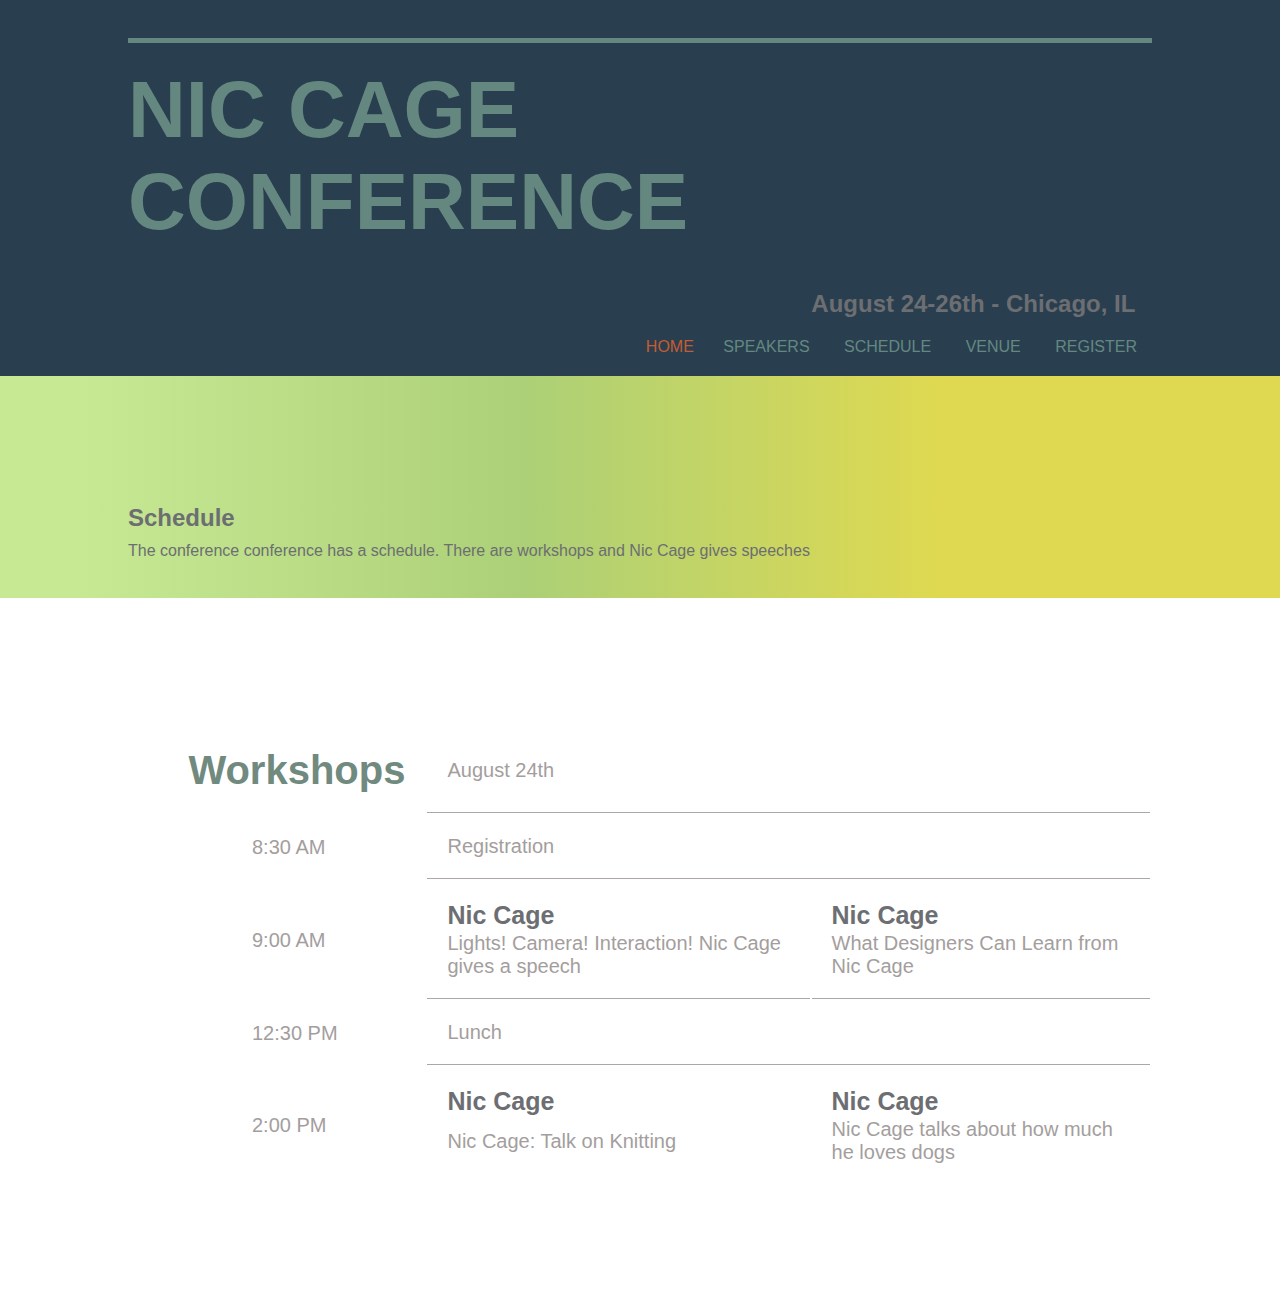
<file: index.html>
<!DOCTYPE html>
<html lang="en">
  <head>
    <meta charset="UTF-8" />
    <meta http-equiv="X-UA-Compatible" content="IE=edge" />
    <meta name="viewport" content="width=device-width, initial-scale=1.0" />
    <title>Table Conference</title>
    <link rel="stylesheet" href="./css/style.css" />
    <link rel="stylesheet" href="./css/stylish-style.css">
  </head>
  <body>
    <header>
      <section class="top-header">
        <div class="heading1">
          <h1>NIC CAGE CONFERENCE</h1>
        </div>
        <div class="nav-container">
          <h2>August 24-26th - Chicago, IL</h2>
          <!-- <div class="empty">.</div> -->
          <nav>
            <ul>
              <li class="current">HOME</li>
              <li><a href="./stylish.html">SPEAKERS</a></li>
              <li><a href="./rowspan.html">SCHEDULE</a></li>
              <li><a href="./colspan.html">VENUE</a></li>
              <li><a href="./optional.html">REGISTER</a></li>
            </ul>
          </nav>
        </div>
      </section>
      <section class="bottom-section">
        <h2>Schedule</h2>
        <p>
          The conference conference has a schedule. There are workshops and Nic
          Cage gives speeches
        </p>
      </section>
    </header>
    <main>
      <table>
    
          <tr>
            <th colspan="2">Workshops</th>
            <td colspan="2">August 24th</th>
            </tr>
      
          <tr>
            <td></td>
            <td>8:30 AM</td>
            <td colspan="2">Registration</td>
          </tr>

          <tr>
            <td></td>
            <td rowspan="2">9:00 AM</td>
            <th>Nic Cage</th>
            <th>Nic Cage</th>
          </tr>

          <tr>
            <td></td>
            <td>Lights! Camera! Interaction! Nic Cage gives a speech</td>
            <td>What Designers Can Learn from Nic Cage</td>
          </tr>
          <tr>
            <td></td>
            <td>12:30 PM</td>
            <td colspan="2"> Lunch</td>
          </tr>

          <tr>
            <td></td>
            <td rowspan="3">2:00 PM</td>
            <th>Nic Cage</th>
            <th>Nic Cage</th>
          </tr>

          <tr>
            <td></td>
            <td>Nic Cage: Talk on Knitting</td>
            <td>Nic Cage talks about how much he loves dogs</td>
          </tr>
        
      </table>
    </main>
  </body>
</html>
</file>
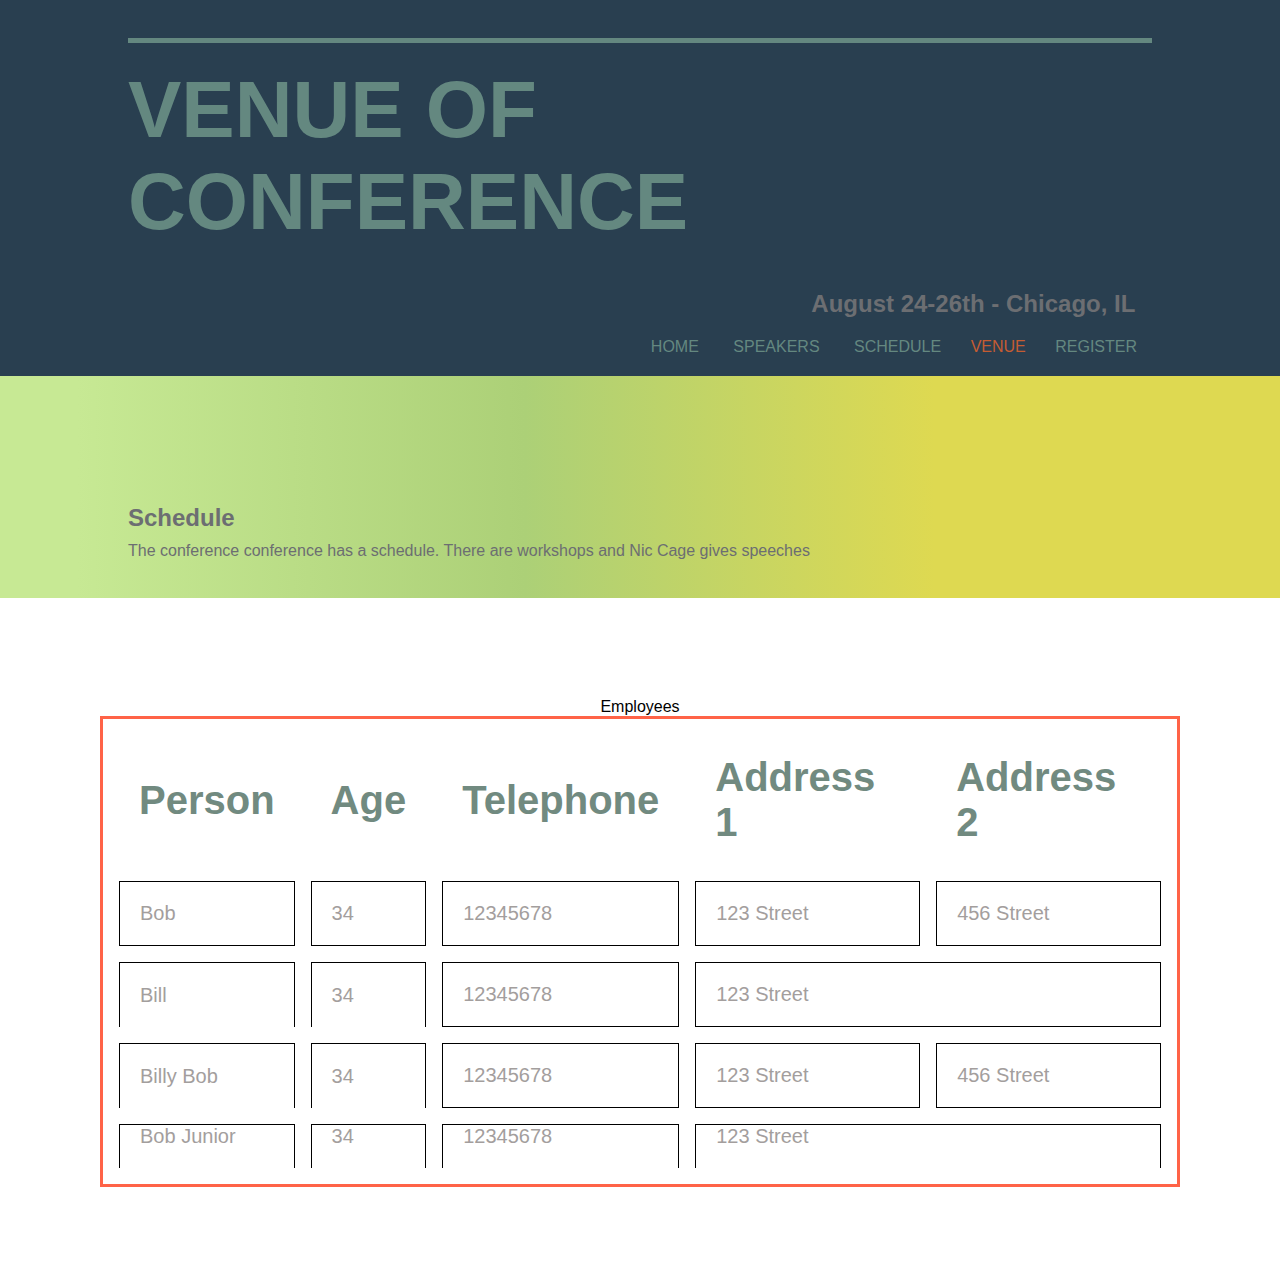
<file: colspan.html>
<!DOCTYPE html>
<html lang="en">
  <head>
    <meta charset="UTF-8" />
    <meta http-equiv="X-UA-Compatible" content="IE=edge" />
    <meta name="viewport" content="width=device-width, initial-scale=1.0" />
    <title>Venue</title>
    <link rel="stylesheet" href="./css/style.css" />
    <style>
      table {
        border: 3px solid tomato;
        border-collapse: separate;
        border-spacing: 16px;
        /* padding: 10rem; */
        margin: 10rem;
      }
      td {
        border: 1px solid black;
      }
    </style>
  </head>
  <body>
    <header>
      <section class="top-header">
        <div class="heading1">
          <h1>VENUE OF CONFERENCE</h1>
        </div>
        <div class="nav-container">
          <h2>August 24-26th - Chicago, IL</h2>
          <!-- <div class="empty">.</div> -->
          <nav>
            <ul>
              <li><a href="./index.html">HOME</a></li>
              <li><a href="./stylish.html">SPEAKERS</a></li>
              <li><a href="./rowspan.html">SCHEDULE</a></li>
              <li class="current">VENUE</li>
              <li><a href="./optional.html">REGISTER</a></li>
            </ul>
          </nav>
        </div>
      </section>
      <section class="bottom-section">
        <h2>Schedule</h2>
        <p>
          The conference conference has a schedule. There are workshops and Nic
          Cage gives speeches
        </p>
      </section>
    </header>
    <!-- <h1>Colspan</h1> -->
    <table>
      <caption>
        Employees
      </caption>
      <thead>
        <tr>
          <th scope="col">Person</th>
          <th scope="col">Age</th>
          <th scope="col">Telephone</th>
          <th scope="col">Address 1</th>
          <th scope="col">Address 2</th>
        </tr>
      </thead>
      <tbody>
        <tr>
          <td class="name">Bob</td>
          <td class="age">34</td>
          <td>12345678</td>
          <td>123 Street</td>
          <td>456 Street</td>
        </tr>
        <tr>
          <td class="name">Bill</td>
          <td class="age">34</td>
          <td>12345678</td>
          <td colspan="2">123 Street</td>
          <!-- <td>456 Street</td> -->
        </tr>
        <tr>
          <td class="name">Billy Bob</td>
          <td class="age">34</td>
          <td>12345678</td>
          <td>123 Street</td>
          <td>456 Street</td>
        </tr>
        <tr>
          <td class="name">Bob Junior</td>
          <td class="age">34</td>
          <td>12345678</td>
          <td colspan="2">123 Street</td>
          <!-- <td>456 Street</td> -->
        </tr>
      </tbody>
    </table>
  </body>
</html>
</file>
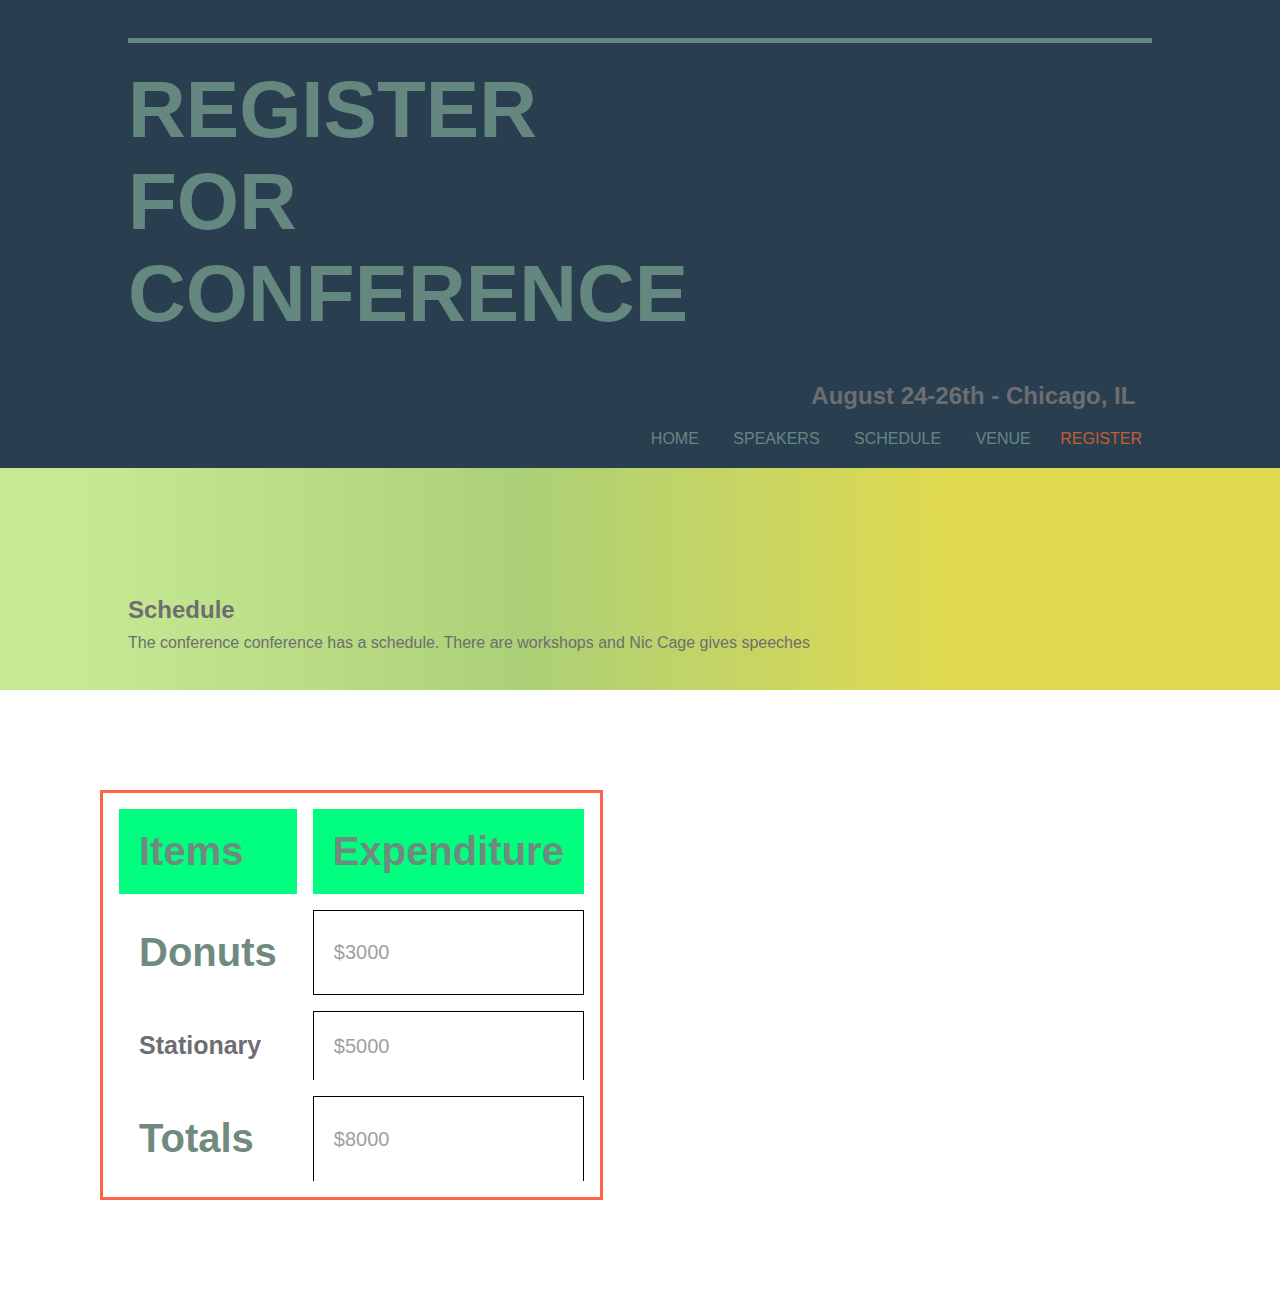
<file: optional.html>
<!DOCTYPE html>
<html lang="en">
  <head>
    <meta charset="UTF-8" />
    <meta http-equiv="X-UA-Compatible" content="IE=edge" />
    <meta name="viewport" content="width=device-width, initial-scale=1.0" />
    <title>Register</title>
    <link rel="stylesheet" href="./css/style.css" />
    <style>
      table {
        border: 3px solid tomato;
        border-collapse: separate;
        border-spacing: 16px;
        margin: 10rem;
      }
      td {
        border: 1px solid black;
      }
      thead {
        background-color: springgreen;
      }
    </style>
  </head>
  <body>
    <header>
      <section class="top-header">
        <div class="heading1">
          <h1>REGISTER FOR CONFERENCE</h1>
        </div>
        <div class="nav-container">
          <h2>August 24-26th - Chicago, IL</h2>
          <!-- <div class="empty">.</div> -->
          <nav>
            <ul>
              <li><a href="./index.html">HOME</a></li>
              <li><a href="./stylish.html">SPEAKERS</a></li>
              <li><a href="./rowspan.html">SCHEDULE</a></li>
              <li><a href="./colspan.html">VENUE</a></li>
              <li class="current">REGISTER</li>
            </ul>
          </nav>
        </div>
      </section>
      <section class="bottom-section">
        <h2>Schedule</h2>
        <p>
          The conference conference has a schedule. There are workshops and Nic
          Cage gives speeches
        </p>
      </section>
    </header>

    <!-- 
        <header></header>
    <main></main>
    <footer></footer>
    <header></header>
    <header></header><header></header>
    
    -->
    <table>
      <thead>
        <tr>
          <th scope="col">Items</th>
          <th scope="col">Expenditure</th>
        </tr>
      </thead>
      <tbody>
        <tr>
          <th scope="row">Donuts</th>
          <td>$3000</td>
        </tr>

        <tr>
          <th scope="row">Stationary</th>
          <td>$5000</td>
        </tr>
      </tbody>
      <tfoot>
        <tr>
          <th scope="row">Totals</th>
          <td>$8000</td>
        </tr>
      </tfoot>
    </table>
  </body>
</html>
</file>
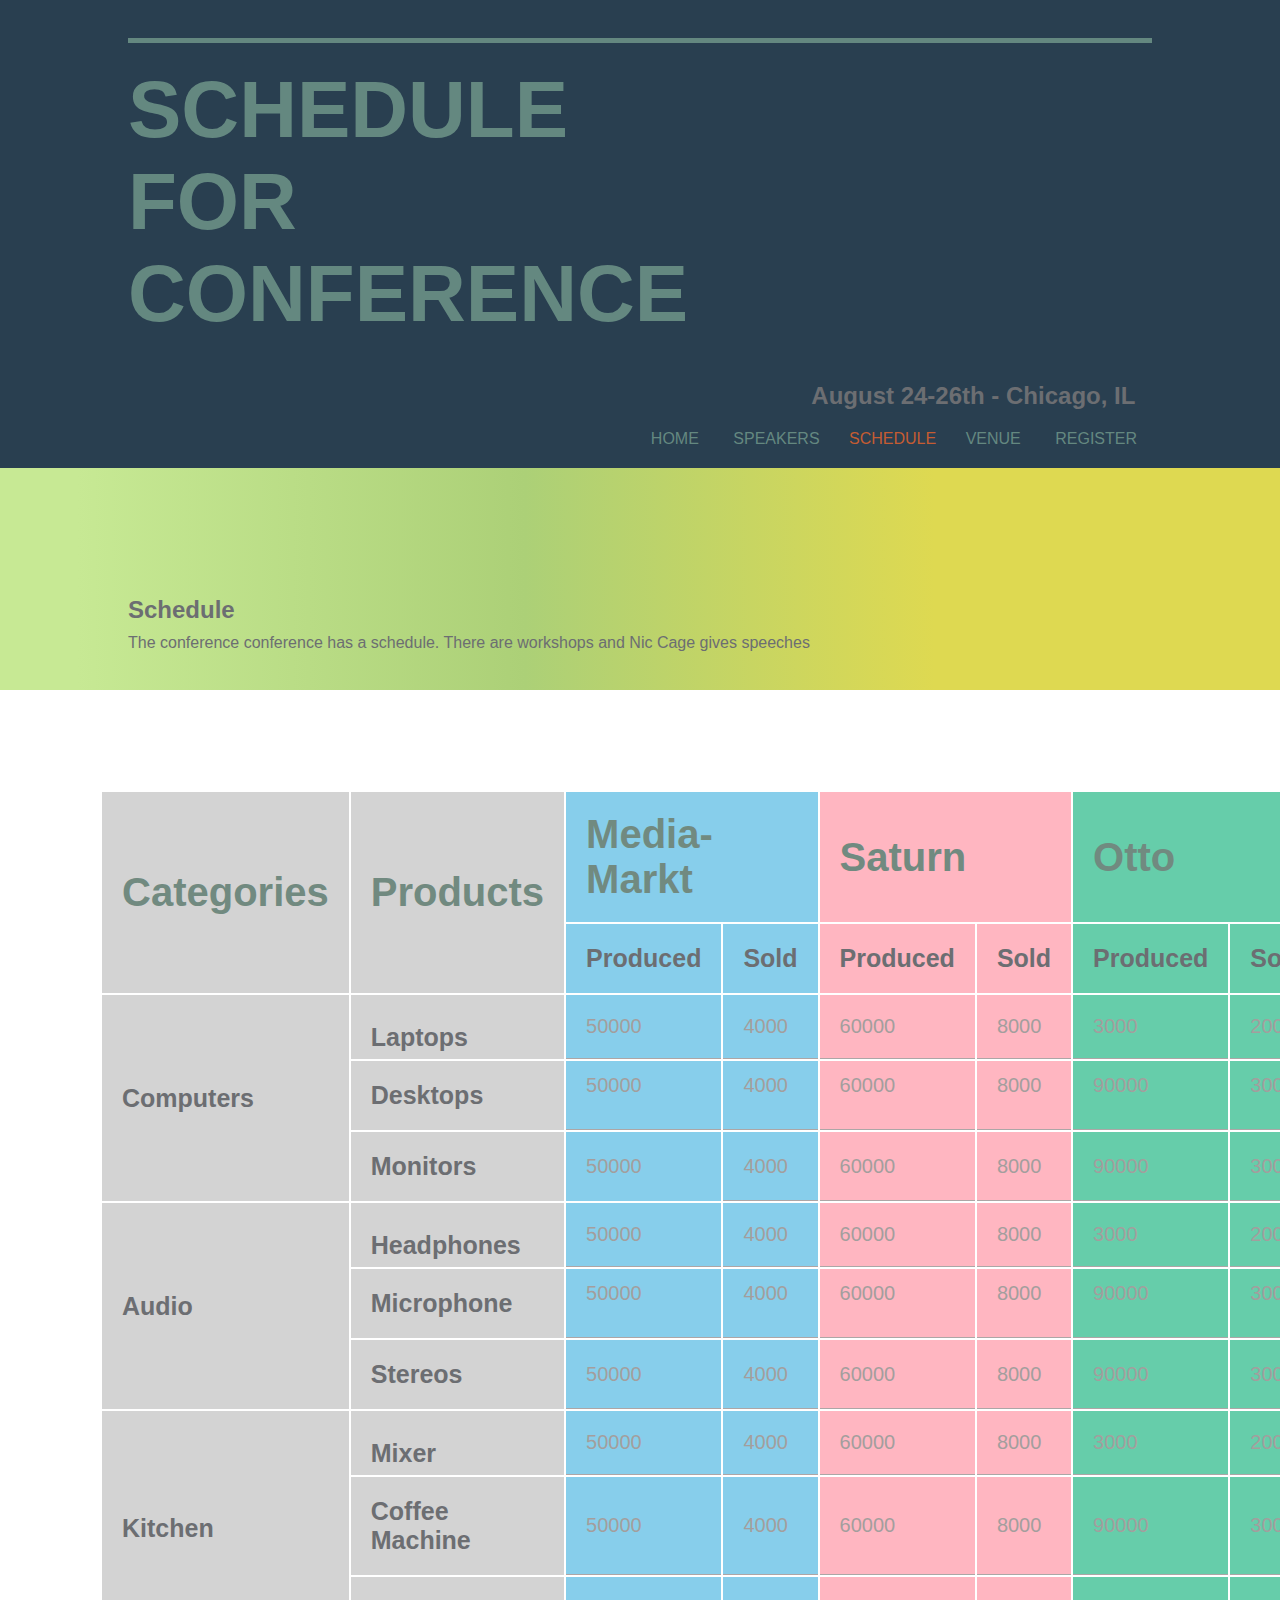
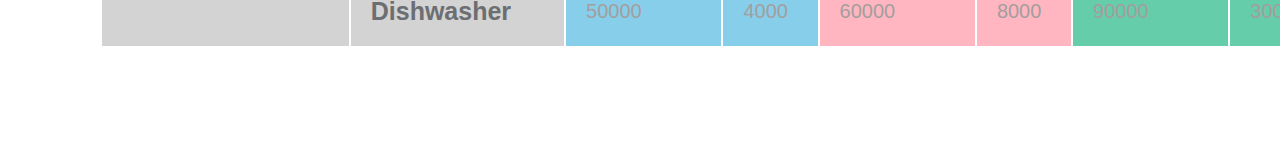
<file: rowspan.html>
<!DOCTYPE html>
<html lang="en">
  <head>
    <meta charset="UTF-8" />
    <meta http-equiv="X-UA-Compatible" content="IE=edge" />
    <meta name="viewport" content="width=device-width, initial-scale=1.0" />
    <title>Schedule</title>
    <link rel="stylesheet" href="./css/style.css">
    <style>
      .saturn {
        background-color: lightpink;
      }
      .media-markt {
        background-color: skyblue;
      }
      .otto {
        background-color: mediumaquamarine;
      }
      .titles {
        background-color: lightgray;
      }

      table {
        padding: 10rem;
      }
    </style>
  </head>
  <body>
    <header>
      <section class="top-header">
        <div class="heading1">
          <h1>SCHEDULE FOR CONFERENCE</h1>
        </div>
        <div class="nav-container">
          <h2>August 24-26th - Chicago, IL</h2>
          <!-- <div class="empty">.</div> -->
          <nav>
            <ul>
              <li><a href="./index.html">HOME</a></li>
              <li><a href="./stylish.html">SPEAKERS</a></li>
              <li class="current">SCHEDULE</li>
              <li><a href="./colspan.html">VENUE</a></li>
              <li><a href="./optional.html">REGISTER</a></li>
            </ul>
          </nav>
        </div>
      </section>
      <section class="bottom-section">
        <h2>Schedule</h2>
        <p>
          The conference conference has a schedule. There are workshops and Nic
          Cage gives speeches
        </p>
      </section>
    </header>
    <table>
  

      <colgroup>
        <col span="2" class="titles" />
        <col span="2" class="media-markt" />
        <col span="2" class="saturn" />
        <col span="2" class="otto" />
      </colgroup>

      <tr>
        <th rowspan="2">Categories</th>
        <th rowspan="2">Products</th>
        <th colspan="2">Media-Markt</th>
        <th colspan="2">Saturn</th>
        <th colspan="2">Otto</th>
      </tr>
      <tr>
        <th scope="col">Produced</th>
        <th scope="col">Sold</th>
        <th scope="col">Produced</th>
        <th scope="col">Sold</th>
        <th scope="col">Produced</th>
        <th scope="col">Sold</th>
      </tr>

      <!-- <tr>
        <th colspan="2" rowspan="12">Shop</th> -->
        <th rowspan="3" scope="rowgroup">Computers</th>
        <th scope="row">Laptops</th>
        <td>50000</td>
        <td>4000</td>
        <td>60000</td>
        <td>8000</td>
        <td>3000</td>
        <td>2000</td>
      </tr>
      <tr>
        <th scope="row">Desktops</th>
        <td>50000</td>
        <td>4000</td>
        <td>60000</td>
        <td>8000</td>
        <td>90000</td>
        <td>3000</td>
      </tr>
      <tr>
        <th scope="row">Monitors</th>
        <td>50000</td>
        <td>4000</td>
        <td>60000</td>
        <td>8000</td>
        <td>90000</td>
        <td>3000</td>
      </tr>
      <tr>
        <th rowspan="3" scope="rowgroup">Audio</th>
        <th scope="row">Headphones</th>
        <td>50000</td>
        <td>4000</td>
        <td>60000</td>
        <td>8000</td>
        <td>3000</td>
        <td>2000</td>
      </tr>
      <tr>
        <th scope="row">Microphone</th>
        <td>50000</td>
        <td>4000</td>
        <td>60000</td>
        <td>8000</td>
        <td>90000</td>
        <td>3000</td>
      </tr>
      <tr>
        <th scope="row">Stereos</th>
        <td>50000</td>
        <td>4000</td>
        <td>60000</td>
        <td>8000</td>
        <td>90000</td>
        <td>3000</td>
      </tr>
      <tr>
        <th rowspan="3" scope="rowgroup">Kitchen</th>
        <th scope="row">Mixer</th>
        <td>50000</td>
        <td>4000</td>
        <td>60000</td>
        <td>8000</td>
        <td>3000</td>
        <td>2000</td>
      </tr>
      <tr>
        <th scope="row">Coffee Machine</th>
        <td>50000</td>
        <td>4000</td>
        <td>60000</td>
        <td>8000</td>
        <td>90000</td>
        <td>3000</td>
      </tr>
      <tr>
        <th scope="row">Dishwasher</th>
        <td>50000</td>
        <td>4000</td>
        <td>60000</td>
        <td>8000</td>
        <td>90000</td>
        <td>3000</td>
      </tr>
    </table>
  </body>
</html>
</file>
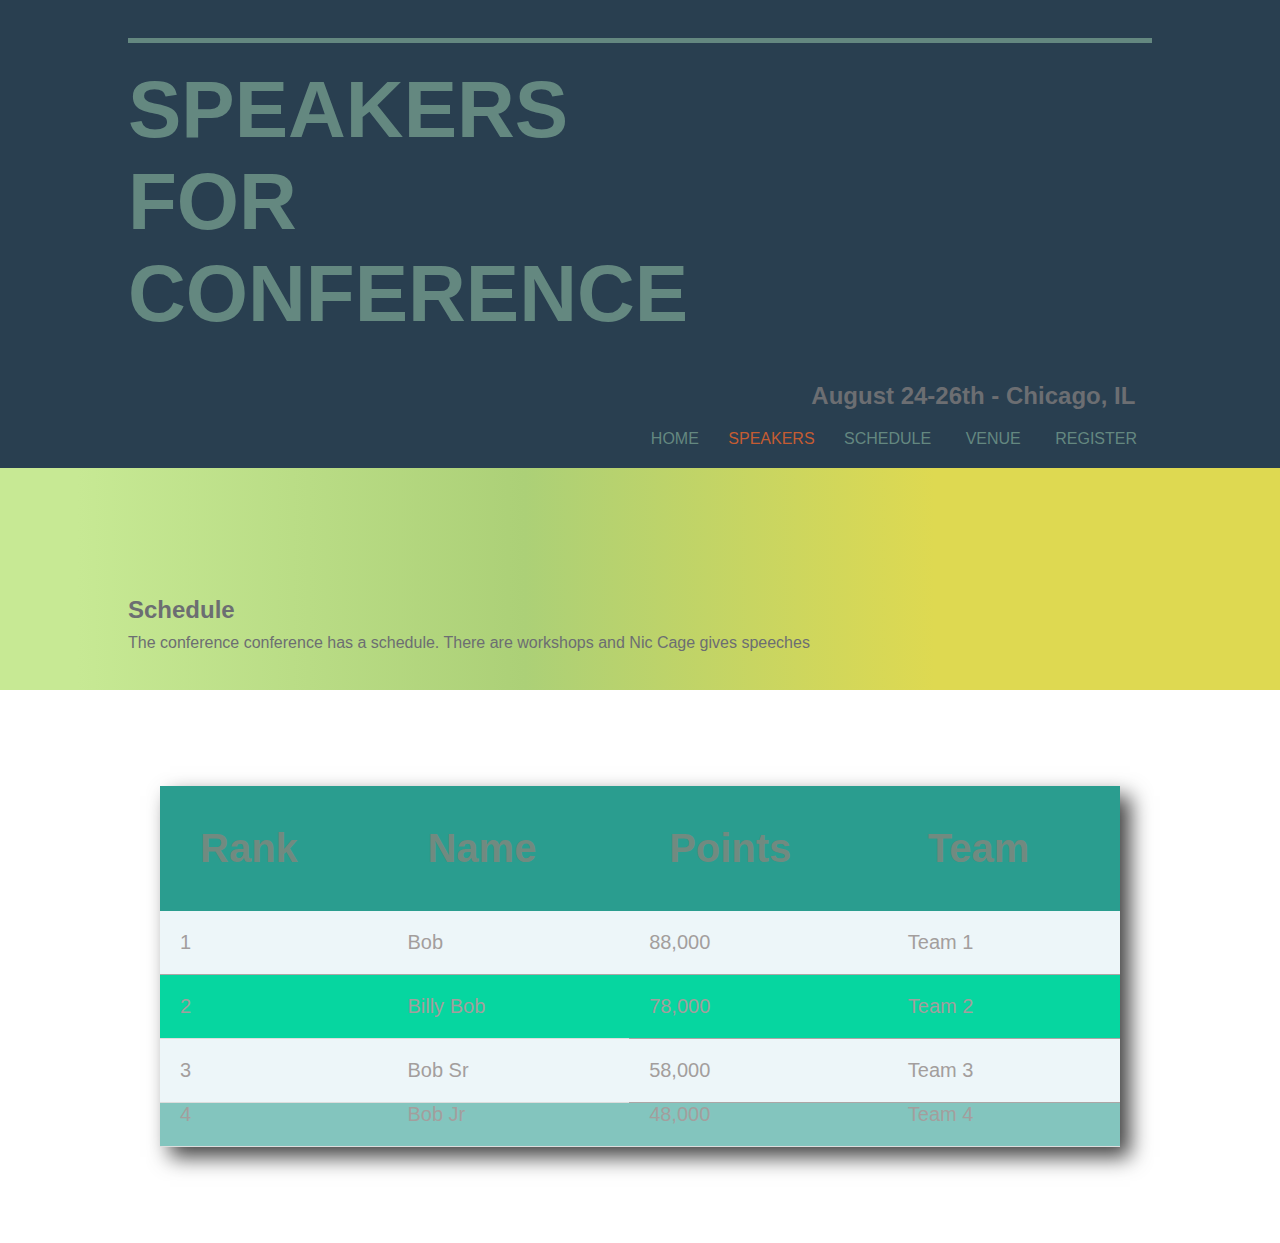
<file: stylish.html>
<!DOCTYPE html>
<html lang="en">
  <head>
    <meta charset="UTF-8" />
    <meta http-equiv="X-UA-Compatible" content="IE=edge" />
    <meta name="viewport" content="width=device-width, initial-scale=1.0" />
    <title>Speakers</title>
    <link rel="stylesheet" href="./css/stylish-style.css" />
    <link rel="stylesheet" href="./css/style.css" />
  </head>
  <body>
    <header>
      <section class="top-header">
        <div class="heading1">
          <h1>SPEAKERS FOR CONFERENCE</h1>
        </div>
        <div class="nav-container">
          <h2>August 24-26th - Chicago, IL</h2>
          <!-- <div class="empty">.</div> -->
          <nav>
            <ul>
              <li><a href="./index.html">HOME</a></li>
              <li class="current">SPEAKERS</li>
              <li><a href="./rowspan.html">SCHEDULE</a></li>
              <li><a href="./colspan.html">VENUE</a></li>
              <li><a href="./optional.html">REGISTER</a></li>
            </ul>
          </nav>
        </div>
      </section>
      <section class="bottom-section">
        <h2>Schedule</h2>
        <p>
          The conference conference has a schedule. There are workshops and Nic
          Cage gives speeches
        </p>
      </section>
    </header>

    <table class="content-table">
      <thead>
        <!-- <tr>
          <th rowspan="4" colspan="1">Column</th>
          <td></td>
          <td></td>
          <td></td>
          <td></td>
        </tr> -->
        <tr>
          <th>Rank</th>
          <th>Name</th>
          <th>Points</th>
          <th>Team</th>
        </tr>
      </thead>
      <tbody>
        <tr>
          <td>1</td>
          <td>Bob</td>
          <td>88,000</td>
          <td>Team 1</td>
        </tr>
        <tr class="active-row">
          <td>2</td>
          <td>Billy Bob</td>
          <td>78,000</td>
          <td>Team 2</td>
        </tr>
        <tr>
          <td>3</td>
          <td>Bob Sr</td>
          <td>58,000</td>
          <td>Team 3</td>
        </tr>
        <tr>
          <td>4</td>
          <td>Bob Jr</td>
          <td>48,000</td>
          <td>Team 4</td>
        </tr>
      </tbody>
    </table>
  </body>
</html>
</file>
<file: css/style.css>
* {
  box-sizing: border-box;
  margin: 0;
  padding: 0;
}

:root {
  font-size: 62.5%;
}

body {
  font-size: 1.6rem;
  max-width: 100%;
  /* margin: 2rem 2rem; */
  font-family: sans-serif;
}

header {
  width: 100%;
  /* margin-left: 2.7%; */
}
.top-header {
  background-color: #293f50;
  padding: 3% 10%;
  /* width: 1440px; */
  padding-bottom: 10%;
  position: relative;
  /* border: 4px solid rgb(228, 86, 20); */
}

.top-header ul li {
  display: inline-block;
}
.heading1 {
  border-top: 0.5rem solid #648880;
  width: 100%;
}
.top-header h1 {
  font-size: 8rem;
  color: #648880;
  padding-top: 2%;
  width: 50%;
}

.nav-container {
  position: absolute;
  width: fit-content;
  right: 10%;
  bottom: 0;
}
.nav-container h2 {
  color: #6c6e72;
  position: relative;
  left: 34%;
  width: fit-content;
}

.nav-container nav {
  width: fit-content;
}

.top-header a {
  color: #648880;
  font-size: 1.6rem;
  text-decoration: none;
  padding: 10px 5px;
}

.nav-container nav li {
  padding: 20px 10px;
}
.top-header a:hover {
  background-color: #6c6e72;
  color: #293f50;
  text-decoration: overline;
}

.nav-container ul li {
  /* padding: %; */
}

.current {
  color: rgb(197, 92, 50);
}

.bottom-section {
  background: rgb(199, 233, 148);
  background: linear-gradient(
    90deg,
    rgba(199, 233, 148, 1) 6%,
    rgba(172, 208, 119, 1) 41%,
    rgba(222, 217, 81, 1) 73%,
    rgba(222, 217, 81, 1) 94%
  );
  padding: 10%;
  padding-bottom: 3%;
}

.bottom-section h2 {
  color: #6c6e72;
}

.bottom-section p {
  color: #6c6e72;
  margin-top: 1%;
  font-size: 1.6rem;
}

main {
  padding: 10%;
  margin-left: 3%;
}

table {
  width: 90%px;
}

td {
  border-bottom: 1px solid rgb(173, 166, 166);
  /* border-collapse: collapse; */
  border-spacing: 10rem;
}

table tr:nth-child(2) td:nth-child(-n + 2) {
  border-bottom: none;
}

table tr:nth-child(3) td:nth-child(-n + 2) {
  border-bottom: none;
}
table tr:nth-child(4) td:nth-child(1) {
  border-bottom: none;
}
table tr:nth-child(5) td:nth-child(-n + 2) {
  border-bottom: none;
}
table tr:nth-child(6) td:nth-child(-n + 2) {
  border-bottom: none;
}

table tr:last-child td {
  border-bottom: none;
  /* background-color: red; */
}

table tr:nth-child(n + 3) th:nth-child(n + 2) {
  padding-bottom: 0;
}

table tr:nth-child(4) td:nth-child(n + 1) {
  padding-top: 0;
}

table tr:nth-child(7) td:nth-child(n + 1) {
  padding-top: 0;
}

tr,
td,
th {
  padding: 20px;
}

table tr:first-child th {
  color: #718a80;
  font-size: 4rem;
}

table td {
  color: #a39e9d;
  font-size: 2rem;
}

th {
  text-align: left;
  color: #6c6e72;
  font-size: 2.5rem;
}
</file>
<file: css/stylish-style.css>
body {
  /* font-family: sans-serif; */
  /* background-color: whitesmoke; */
}

.content-table {
  border-collapse: collapse;
  font-size: 1.2em;
  margin: 5em auto;
  width: 75%;
  box-shadow: 10px 10px 20px 0px rgba(0, 0, 0, 0.75);
}

.content-table thead tr {
  background-color: #2a9d8f;
  color: white;
  text-align: left;
  /* font-weight: bold; */
  padding: 1em 0;
}

.content-table th,
.content-table td {
  padding: 1em;
}

.content-table tbody tr {
  border-bottom: 1px solid #dddddd;
}

.content-table tbody tr:nth-of-type(even) {
  background-color: #83c5be;
}

.content-table tbody tr:nth-of-type(odd) {
  background-color: #edf6f9;
}

.content-table tbody tr.active-row {
  background-color: #06d6a0;
}
</file>
